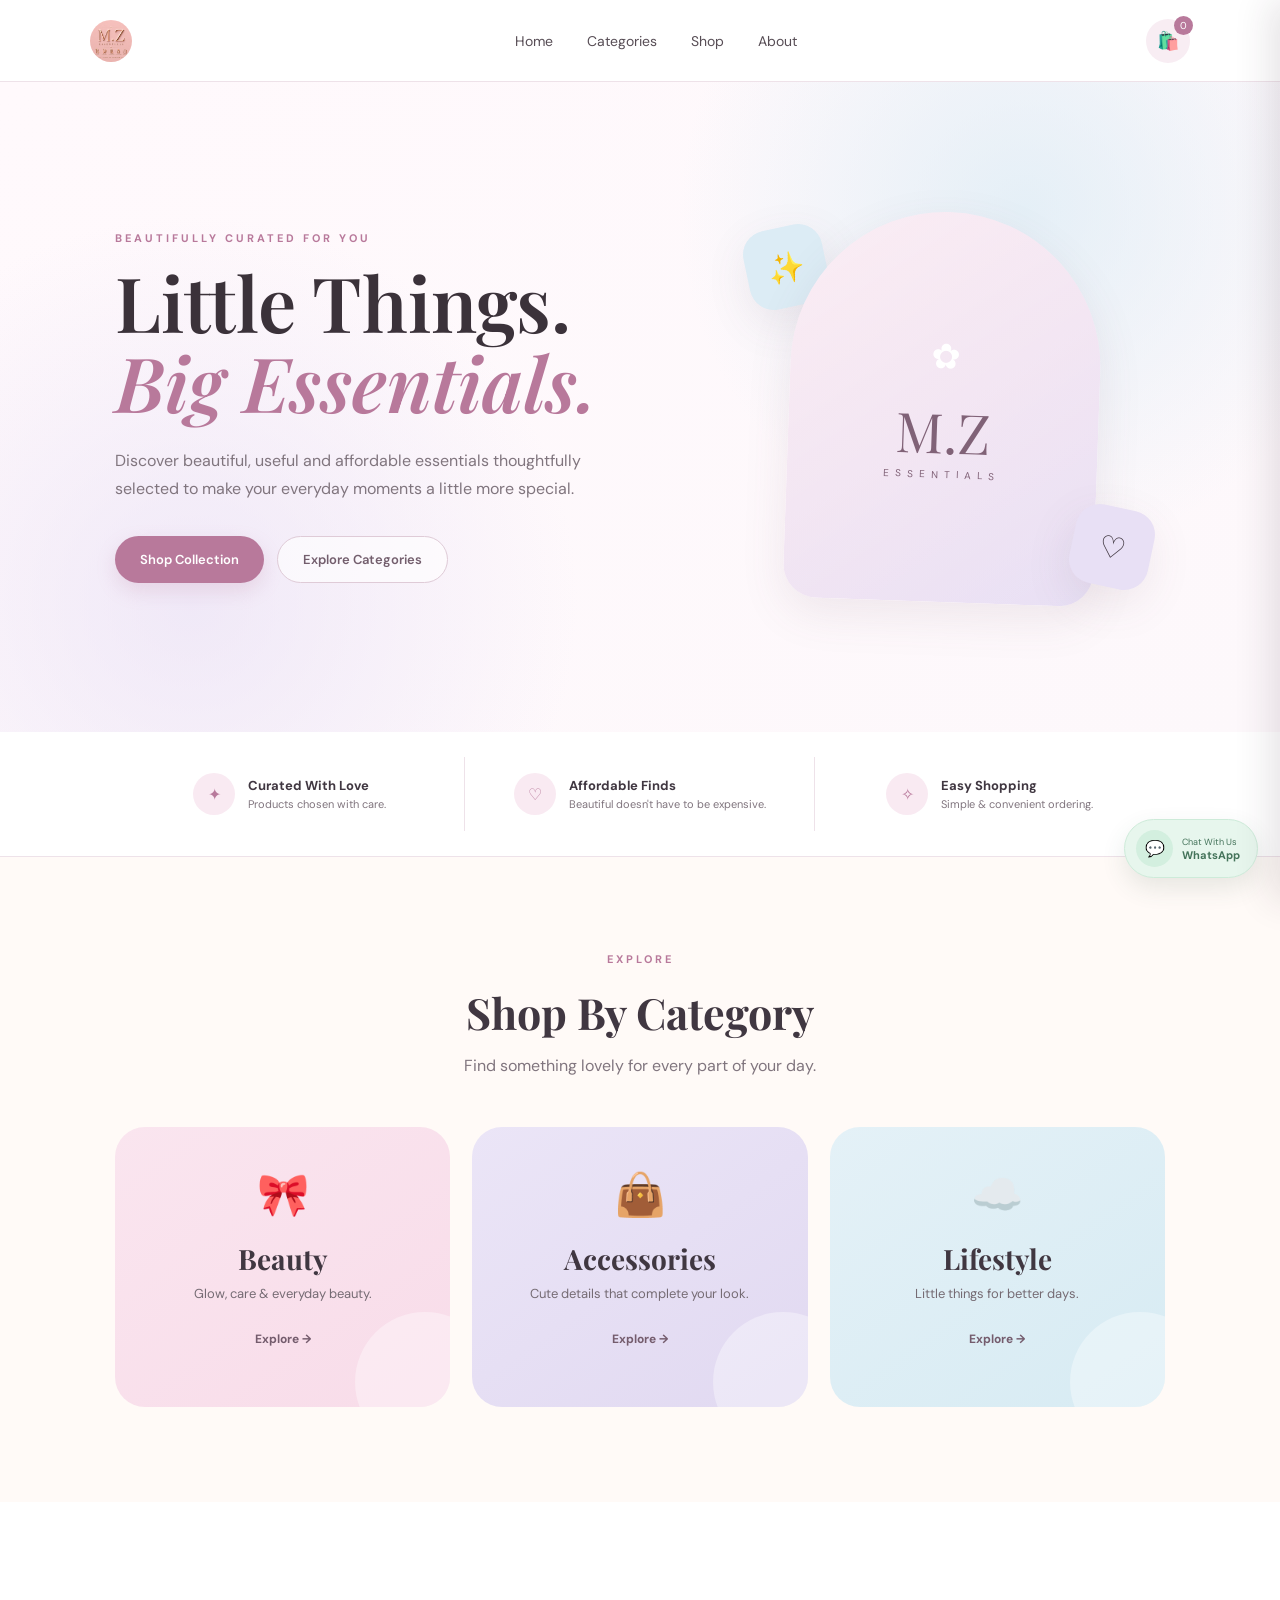
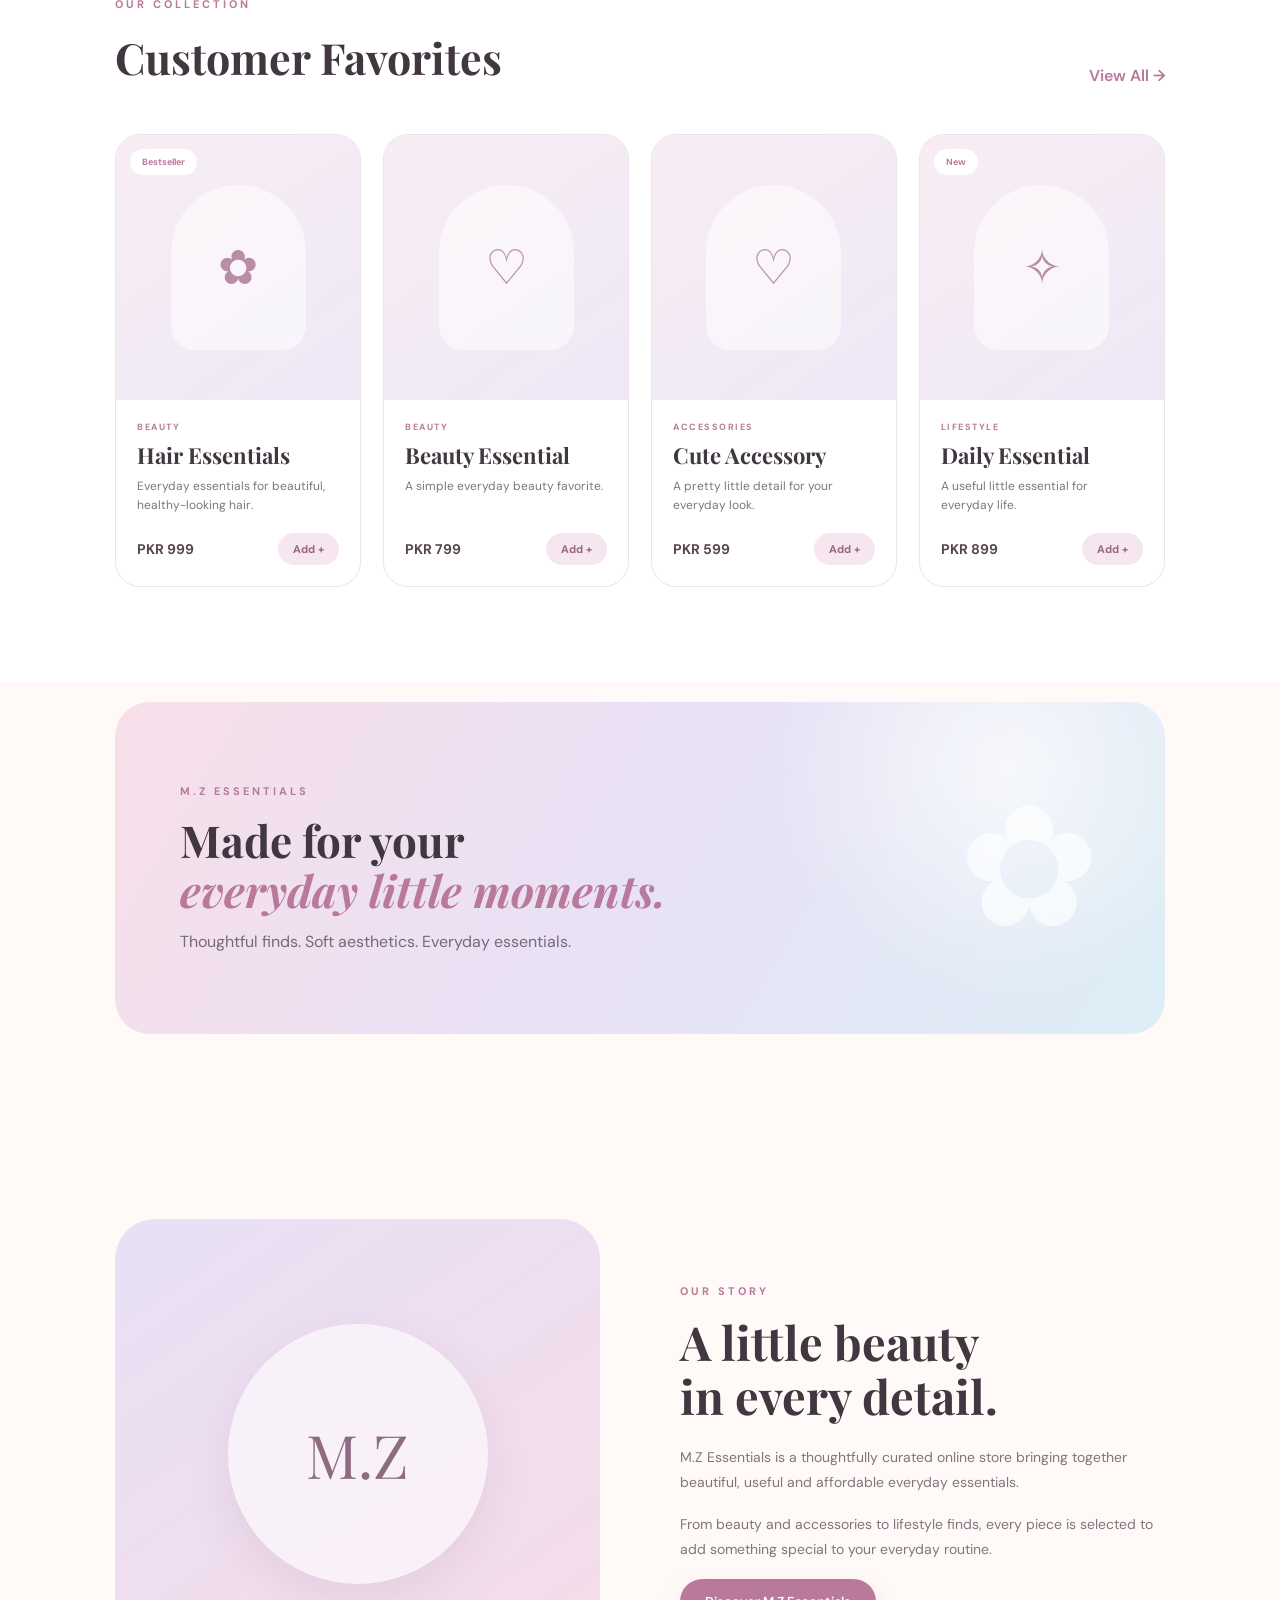
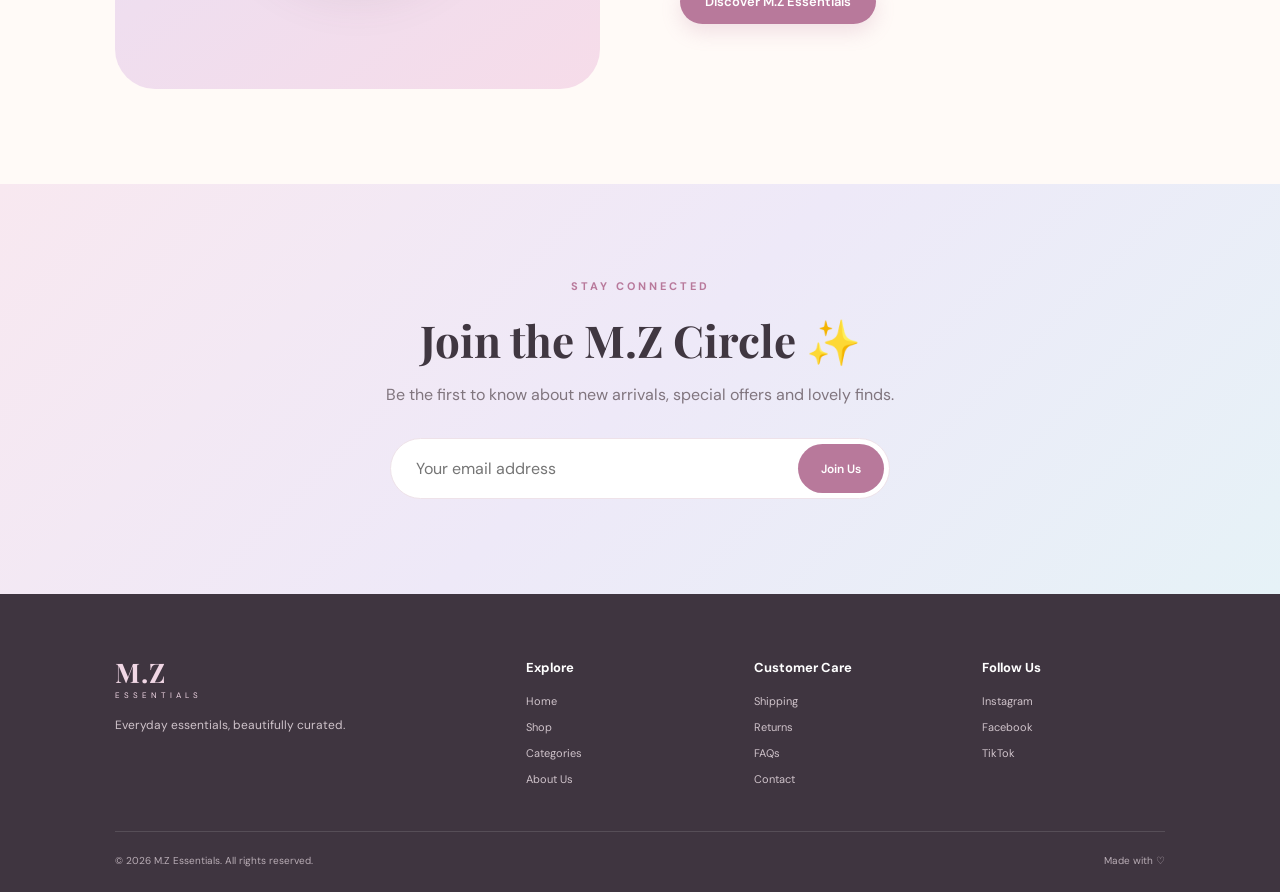
<file: index.html>
<!DOCTYPE html>
<html lang="en">

<head>
    <meta charset="UTF-8">
    <meta name="viewport" content="width=device-width, initial-scale=1.0">

    <title>M.Z Essentials | Everyday, Beautifully Curated</title>

    <meta name="description"
        content="M.Z Essentials — thoughtfully curated beauty, accessories and lifestyle essentials.">

    <link rel="preconnect" href="https://fonts.googleapis.com">
    <link rel="preconnect" href="https://fonts.gstatic.com" crossorigin>

    <link
        href="https://fonts.googleapis.com/css2?family=DM+Sans:wght@400;500;600&family=Playfair+Display:wght@500;600;700&display=swap"
        rel="stylesheet">

    <link rel="stylesheet" href="style.css">
</head>

<body>

    <!-- ================= NAVBAR ================= -->

    <nav class="navbar">
<a href="#home" class="logo">

    <img
        src="IMG_1601.png"
        alt="M.Z Essentials Logo"
        class="logo-image">

        <div class="nav-links">

            <a href="#home">Home</a>
            <a href="#categories">Categories</a>
            <a href="#products">Shop</a>
            <a href="#about">About</a>

        </div>

        <div class="nav-actions">

            <button class="cart-button" id="cartButton">
                🛍️
                <span id="cartCount">0</span>
            </button>

        </div>

    </nav>


    <!-- ================= HERO ================= -->

    <main>

        <section class="hero" id="home">

            <div class="hero-content">

                <p class="eyebrow">
                    BEAUTIFULLY CURATED FOR YOU
                </p>

                <h1>
                    Little Things.<br>
                    <em>Big Essentials.</em>
                </h1>

                <p class="hero-description">
                    Discover beautiful, useful and affordable essentials
                    thoughtfully selected to make your everyday moments
                    a little more special.
                </p>

                <div class="hero-buttons">

                    <a href="#products" class="primary-button">
                        Shop Collection
                    </a>

                    <a href="#categories" class="secondary-button">
                        Explore Categories
                    </a>

                </div>

            </div>


            <div class="hero-visual">

                <div class="hero-card card-one">
                    ✨
                </div>

                <div class="hero-main-card">

                    <div class="flower-decoration">
                        ✿
                    </div>

                    <p>M.Z</p>
                    <span>ESSENTIALS</span>

                </div>

                <div class="hero-card card-two">
                    ♡
                </div>

            </div>

        </section>


        <!-- ================= FEATURES ================= -->

        <section class="features">

            <div class="feature">

                <div class="feature-icon">✦</div>

                <div>
                    <h3>Curated With Love</h3>
                    <p>Products chosen with care.</p>
                </div>

            </div>


            <div class="feature">

                <div class="feature-icon">♡</div>

                <div>
                    <h3>Affordable Finds</h3>
                    <p>Beautiful doesn't have to be expensive.</p>
                </div>

            </div>


            <div class="feature">

                <div class="feature-icon">✧</div>

                <div>
                    <h3>Easy Shopping</h3>
                    <p>Simple & convenient ordering.</p>
                </div>

            </div>

        </section>


        <!-- ================= CATEGORIES ================= -->

     <!-- ================= CATEGORIES ================= -->
<section class="section" id="categories">
<div class="section-heading">
    <p class="eyebrow">EXPLORE</p>
    <h2>Shop By Category</h2>
    <p>
        Find something lovely for every part of your day.
    </p>
</div>
<div class="category-grid">
    <!-- BEAUTY -->
    <a href="beauty.html" class="category-card beauty-category">
        <span class="category-icon">🎀</span>
        <h3>Beauty</h3>
        <p>
            Glow, care & everyday beauty.
        </p>
        <span class="category-link">
            Explore →
        </span>
    </a>
    <!-- ACCESSORIES -->
    <a href="accessories.html" class="category-card accessories-category">
        <span class="category-icon">👜</span>
        <h3>Accessories</h3>
        <p>
            Cute details that complete your look.
        </p>
        <span class="category-link">
            Explore →
        </span>
    </a>
    <!-- LIFESTYLE -->
    <a href="lifestyle.html" class="category-card lifestyle-category">
        <span class="category-icon">☁️</span>
        <h3>Lifestyle</h3>
        <p>
            Little things for better days.
        </p>
        <span class="category-link">
            Explore →
        </span>
    </a>
</div>
</section>


        <!-- ================= PRODUCTS ================= -->

        <section class="section products-section" id="products">

            <div class="section-heading product-heading">

                <div>

                    <p class="eyebrow">OUR COLLECTION</p>

                    <h2>Customer Favorites</h2>

                </div>


                <button class="view-all-button" onclick="showAllProducts()">
                    View All →
                </button>

            </div>


            <div class="product-grid" id="productGrid">


                <!-- PRODUCT 1 -->

                <article class="product-card"
                    data-category="Beauty"
                    data-id="1"
                    data-name="Hair Essentials"
                    data-price="999">

                    <div class="product-image">

                        <span class="product-badge">
                            Bestseller
                        </span>

                        <div class="product-placeholder">
                            ✿
                        </div>

                    </div>


                    <div class="product-details">

                        <p class="product-category">
                            Beauty
                        </p>

                        <h3>Hair Essentials</h3>

                        <p class="product-description">
                            Everyday essentials for beautiful,
                            healthy-looking hair.
                        </p>

                        <div class="product-bottom">

                            <strong>
                                PKR 999
                            </strong>

                            <button class="add-button"
                                onclick="addToCart(1)">
                                Add +
                            </button>

                        </div>

                    </div>

                </article>


                <!-- PRODUCT 2 -->

                <article class="product-card"
                    data-category="Beauty"
                    data-id="2"
                    data-name="Beauty Essential"
                    data-price="799">

                    <div class="product-image">

                        <div class="product-placeholder">
                            ♡
                        </div>

                    </div>


                    <div class="product-details">

                        <p class="product-category">
                            Beauty
                        </p>

                        <h3>Beauty Essential</h3>

                        <p class="product-description">
                            A simple everyday beauty favorite.
                        </p>

                        <div class="product-bottom">

                            <strong>
                                PKR 799
                            </strong>

                            <button class="add-button"
                                onclick="addToCart(2)">
                                Add +
                            </button>

                        </div>

                    </div>

                </article>


                <!-- PRODUCT 3 -->

                <article class="product-card"
                    data-category="Accessories"
                    data-id="3"
                    data-name="Cute Accessory"
                    data-price="599">

                    <div class="product-image">

                        <div class="product-placeholder">
                            ♡
                        </div>

                    </div>


                    <div class="product-details">

                        <p class="product-category">
                            Accessories
                        </p>

                        <h3>Cute Accessory</h3>

                        <p class="product-description">
                            A pretty little detail for your everyday look.
                        </p>

                        <div class="product-bottom">

                            <strong>
                                PKR 599
                            </strong>

                            <button class="add-button"
                                onclick="addToCart(3)">
                                Add +
                            </button>

                        </div>

                    </div>

                </article>


                <!-- PRODUCT 4 -->

                <article class="product-card"
                    data-category="Lifestyle"
                    data-id="4"
                    data-name="Daily Essential"
                    data-price="899">

                    <div class="product-image">

                        <span class="product-badge">
                            New
                        </span>

                        <div class="product-placeholder">
                            ✧
                        </div>

                    </div>


                    <div class="product-details">

                        <p class="product-category">
                            Lifestyle
                        </p>

                        <h3>Daily Essential</h3>

                        <p class="product-description">
                            A useful little essential for everyday life.
                        </p>

                        <div class="product-bottom">

                            <strong>
                                PKR 899
                            </strong>

                            <button class="add-button"
                                onclick="addToCart(4)">
                                Add +
                            </button>

                        </div>

                    </div>

                </article>


            </div>

        </section>


        <!-- ================= BRAND BANNER ================= -->

        <section class="brand-banner">

            <div>

                <p class="eyebrow">
                    M.Z ESSENTIALS
                </p>

                <h2>
                    Made for your<br>
                    <em>everyday little moments.</em>
                </h2>

                <p>
                    Thoughtful finds. Soft aesthetics.
                    Everyday essentials.
                </p>

            </div>

            <div class="banner-decoration">
                ✿
            </div>

        </section>


        <!-- ================= ABOUT ================= -->

        <section class="section about-section" id="about">

            <div class="about-visual">

                <div class="about-circle">
                    M.Z
                </div>

            </div>


            <div class="about-content">

                <p class="eyebrow">
                    OUR STORY
                </p>

                <h2>
                    A little beauty<br>
                    in every detail.
                </h2>

                <p>
                    M.Z Essentials is a thoughtfully curated online
                    store bringing together beautiful, useful and
                    affordable everyday essentials.
                </p>

                <p>
                    From beauty and accessories to lifestyle finds,
                    every piece is selected to add something special
                    to your everyday routine.
                </p>

                <a href="#products" class="primary-button">
                    Discover M.Z Essentials
                </a>

            </div>

        </section>


        <!-- ================= NEWSLETTER ================= -->

        <section class="newsletter">

            <div class="newsletter-content">

                <p class="eyebrow">
                    STAY CONNECTED
                </p>

                <h2>
                    Join the M.Z Circle ✨
                </h2>

                <p>
                    Be the first to know about new arrivals,
                    special offers and lovely finds.
                </p>


                <div class="newsletter-form">

                    <input
                        type="email"
                        id="emailInput"
                        placeholder="Your email address">

                    <button
                        type="button"
                        onclick="subscribeEmail()">
                        Join Us
                    </button>

                </div>

            </div>

        </section>

    </main>


    <!-- ================= CART SIDEBAR ================= -->

    <div class="cart-overlay" id="cartOverlay"></div>


    <aside class="cart-sidebar" id="cartSidebar">

        <div class="cart-header">

            <div>
                <p class="eyebrow">YOUR BAG</p>
                <h2>Shopping Cart</h2>
            </div>

            <button
                class="close-cart"
                id="closeCart">
                ✕
            </button>

        </div>


        <div class="cart-items" id="cartItems">

            <div class="empty-cart">

                <div class="empty-cart-icon">
                    🛍️
                </div>

                <h3>Your bag is empty</h3>

                <p>
                    Add something lovely to get started.
                </p>

            </div>

        </div>


        <div class="cart-footer">

            <div class="cart-total">

                <span>Subtotal</span>

                <strong id="cartTotal">
                    PKR 0
                </strong>

            </div>


            <button
                class="checkout-button"
                onclick="openCheckout()">

                Proceed to Checkout →

            </button>

        </div>

    </aside>


    <!-- ================= CHECKOUT MODAL ================= -->

    <div class="checkout-overlay" id="checkoutOverlay">

        <div class="checkout-modal">

            <button
                class="modal-close"
                onclick="closeCheckout()">
                ✕
            </button>


            <div class="checkout-heading">

                <p class="eyebrow">
                    COMPLETE YOUR ORDER
                </p>

                <h2>
                    Checkout
                </h2>

                <p>
                    Enter your details and we'll prepare your order.
                </p>

            </div>


            <form id="checkoutForm">


                <div class="form-group">

                    <label for="customerName">
                        Full Name
                    </label>

                    <input
                        type="text"
                        id="customerName"
                        placeholder="Your full name"
                        required>

                </div>


                <div class="form-group">

                    <label for="customerPhone">
                        Phone Number
                    </label>

                    <input
                        type="tel"
                        id="customerPhone"
                        placeholder="03XX XXXXXXX"
                        required>

                </div>


                <div class="form-group">

                    <label for="customerAddress">
                        Delivery Address
                    </label>

                    <textarea
                        id="customerAddress"
                        rows="3"
                        placeholder="Complete delivery address"
                        required></textarea>

                </div>


                <div class="form-group">

                    <label for="paymentMethod">
                        Payment Method
                    </label>

                    <select id="paymentMethod">

                        <option value="cod">
                            Cash on Delivery
                        </option>

                        <option value="bank">
                            Bank Transfer
                        </option>

                        <option value="online">
                            Online Payment
                        </option>

                    </select>

                </div>


                <div class="checkout-summary">

                    <span>
                        Order Total
                    </span>

                    <strong id="checkoutTotal">
                        PKR 0
                    </strong>

                </div>


                <button
                    type="submit"
                    class="place-order-button">

                    Place Order

                </button>


                <p class="checkout-note">
                    🔒 Your information is kept private and secure.
                </p>

            </form>

        </div>

    </div>


    <!-- ================= WHATSAPP ================= -->

    <a
    href="https://wa.me/923425522820"
    class="whatsapp-button"
    target="_blank"
    rel="noopener"
>
    <span>💬</span>

    <div>
        <small>Chat With Us</small>
        <strong>WhatsApp</strong>
    </div>
</a>


    <!-- ================= FOOTER ================= -->

    <footer>

        <div class="footer-main">

            <div class="footer-brand">

                <a href="#home" class="logo footer-logo">

                    <span>M.Z</span>
                    <small>ESSENTIALS</small>

                </a>

                <p>
                    Everyday essentials, beautifully curated.
                </p>

            </div>


            <div class="footer-links">

                <h4>Explore</h4>

                <a href="#home">Home</a>
                <a href="#products">Shop</a>
                <a href="#categories">Categories</a>
                <a href="#about">About Us</a>

            </div>


            <div class="footer-links">

                <h4>Customer Care</h4>

                <a href="#products">Shipping</a>
                <a href="#products">Returns</a>
                <a href="#products">FAQs</a>
                <a href="#products">Contact</a>

            </div>


            <div class="footer-links">

                <h4>Follow Us</h4>

                <a href="#">Instagram</a>
                <a href="#">Facebook</a>
                <a href="#">TikTok</a>

            </div>

        </div>


        <div class="footer-bottom">

            <p>
                © 2026 M.Z Essentials. All rights reserved.
            </p>

            <p>
                Made with ♡
            </p>

        </div>

    </footer>


    <!-- ================= JAVASCRIPT ================= -->

    <script src="script.js"></script>

</body>

</html>
</file>
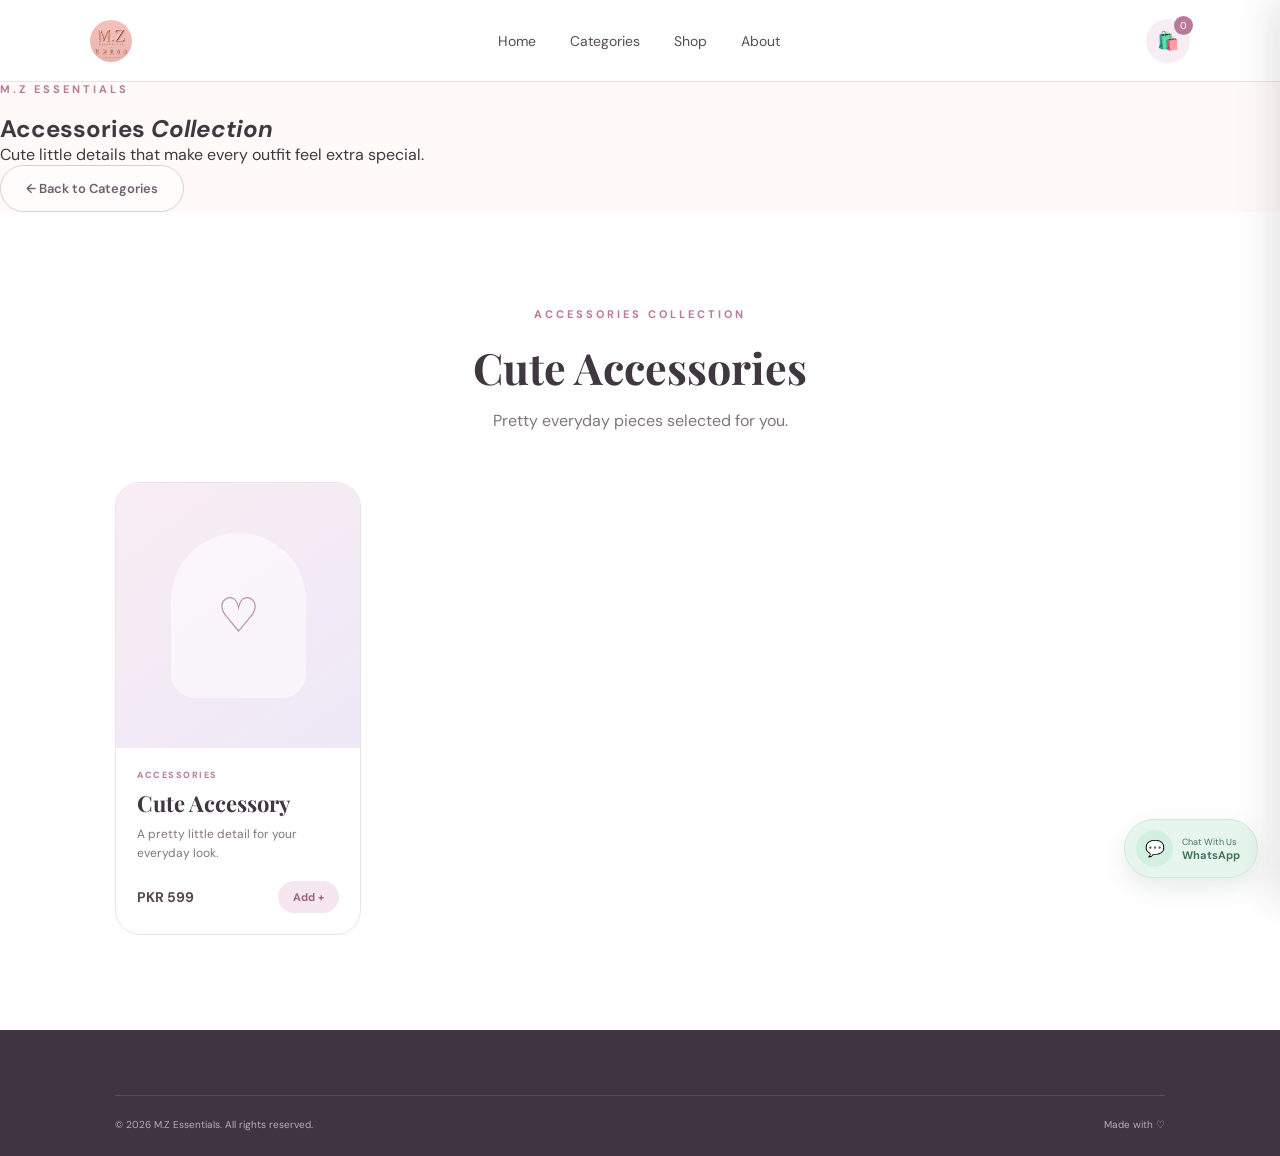
<file: accessories.html>
<!DOCTYPE html>
<html lang="en">
<head>
<meta charset="UTF-8">
<meta name="viewport" content="width=device-width, initial-scale=1.0">
<title>Accessories | M.Z Essentials</title>
<link rel="preconnect" href="https://fonts.googleapis.com">
<link rel="preconnect" href="https://fonts.gstatic.com" crossorigin>
<link
    href="https://fonts.googleapis.com/css2?family=DM+Sans:wght@400;500;600&family=Playfair+Display:wght@500;600;700&display=swap"
    rel="stylesheet">
<link rel="stylesheet" href="style.css">
</head>
<body>
<nav class="navbar">
    <a href="index.html" class="logo">
        <img
            src="IMG_1601.png"
            alt="M.Z Essentials Logo"
            class="logo-image">
    </a>
    <div class="nav-links">
        <a href="index.html">Home</a>
        <a href="index.html#categories">Categories</a>
        <a href="index.html#products">Shop</a>
        <a href="index.html#about">About</a>
    </div>
    <div class="nav-actions">
        <button class="cart-button" id="cartButton">
            🛍️
            <span id="cartCount">0</span>
        </button>
    </div>
</nav>
<main>
    <section class="category-page-hero">
        <div>
            <p class="eyebrow">
                M.Z ESSENTIALS
            </p>
            <h1>
                Accessories <em>Collection</em>
            </h1>
            <p>
                Cute little details that make every outfit
                feel extra special.
            </p>
            <a
                href="index.html#categories"
                class="secondary-button">
                ← Back to Categories
            </a>
        </div>
    </section>
    <section class="section products-section">
        <div class="section-heading">
            <p class="eyebrow">
                ACCESSORIES COLLECTION
            </p>
            <h2>
                Cute Accessories
            </h2>
            <p>
                Pretty everyday pieces selected for you.
            </p>
        </div>
        <div class="product-grid">
            <article class="product-card"
                data-id="3"
                data-name="Cute Accessory"
                data-price="599">
                <div class="product-image">
                    <div class="product-placeholder">
                        ♡
                    </div>
                </div>
                <div class="product-details">
                    <p class="product-category">
                        Accessories
                    </p>
                    <h3>
                        Cute Accessory
                    </h3>
                    <p class="product-description">
                        A pretty little detail for your everyday look.
                    </p>
                    <div class="product-bottom">
                        <strong>
                            PKR 599
                        </strong>
                        <button
                            class="add-button"
                            onclick="addToCart(3)">
                            Add +
                        </button>
                    </div>
                </div>
            </article>
        </div>
    </section>
</main>
<div class="cart-overlay" id="cartOverlay"></div>
<aside class="cart-sidebar" id="cartSidebar">
    <div class="cart-header">
        <div>
            <p class="eyebrow">
                YOUR BAG
            </p>
            <h2>
                Shopping Cart
            </h2>
        </div>
        <button
            class="close-cart"
            id="closeCart">
            ✕
        </button>
    </div>
    <div class="cart-items" id="cartItems">
        <div class="empty-cart">
            <div class="empty-cart-icon">
                🛍️
            </div>
            <h3>
                Your bag is empty
            </h3>
            <p>
                Add something lovely to get started.
            </p>
        </div>
    </div>
    <div class="cart-footer">
        <div class="cart-total">
            <span>
                Subtotal
            </span>
            <strong id="cartTotal">
                PKR 0
            </strong>
        </div>
        <button
            class="checkout-button"
            onclick="openCheckout()">
            Proceed to Checkout →
        </button>
    </div>
</aside>
<div class="checkout-overlay" id="checkoutOverlay">
    <div class="checkout-modal">
        <button
            class="modal-close"
            onclick="closeCheckout()">
            ✕
        </button>
        <div class="checkout-heading">
            <p class="eyebrow">
                COMPLETE YOUR ORDER
            </p>
            <h2>
                Checkout
            </h2>
        </div>
        <form id="checkoutForm">
            <div class="form-group">
                <label>
                    Full Name
                </label>
                <input
                    type="text"
                    id="customerName"
                    placeholder="Your full name"
                    required>
            </div>
            <div class="form-group">
                <label>
                    Phone Number
                </label>
                <input
                    type="tel"
                    id="customerPhone"
                    placeholder="03XX XXXXXXX"
                    required>
            </div>
            <div class="form-group">
                <label>
                    Delivery Address
                </label>
                <textarea
                    id="customerAddress"
                    rows="3"
                    placeholder="Complete delivery address"
                    required></textarea>
            </div>
            <div class="form-group">
                <label>
                    Payment Method
                </label>
                <select id="paymentMethod">
                    <option value="cod">
                        Cash on Delivery
                    </option>
                    <option value="bank">
                        Bank Transfer
                    </option>
                    <option value="online">
                        Online Payment
                    </option>
                </select>
            </div>
            <div class="checkout-summary">
                <span>
                    Order Total
                </span>
                <strong id="checkoutTotal">
                    PKR 0
                </strong>
            </div>
            <button
                type="submit"
                class="place-order-button">
                Place Order
            </button>
        </form>
    </div>
</div>
<a
    href="https://wa.me/923425522820"
    class="whatsapp-button"
    target="_blank"
    rel="noopener noreferrer">
    <span>💬</span>
    <div>
        <small>
            Chat With Us
        </small>
        <strong>
            WhatsApp
        </strong>
    </div>
</a>
<footer>
    <div class="footer-bottom">
        <p>
            © 2026 M.Z Essentials. All rights reserved.
        </p>
        <p>
            Made with ♡
        </p>
    </div>
</footer>
<script src="script.js"></script>
</body>
</html>
</file>
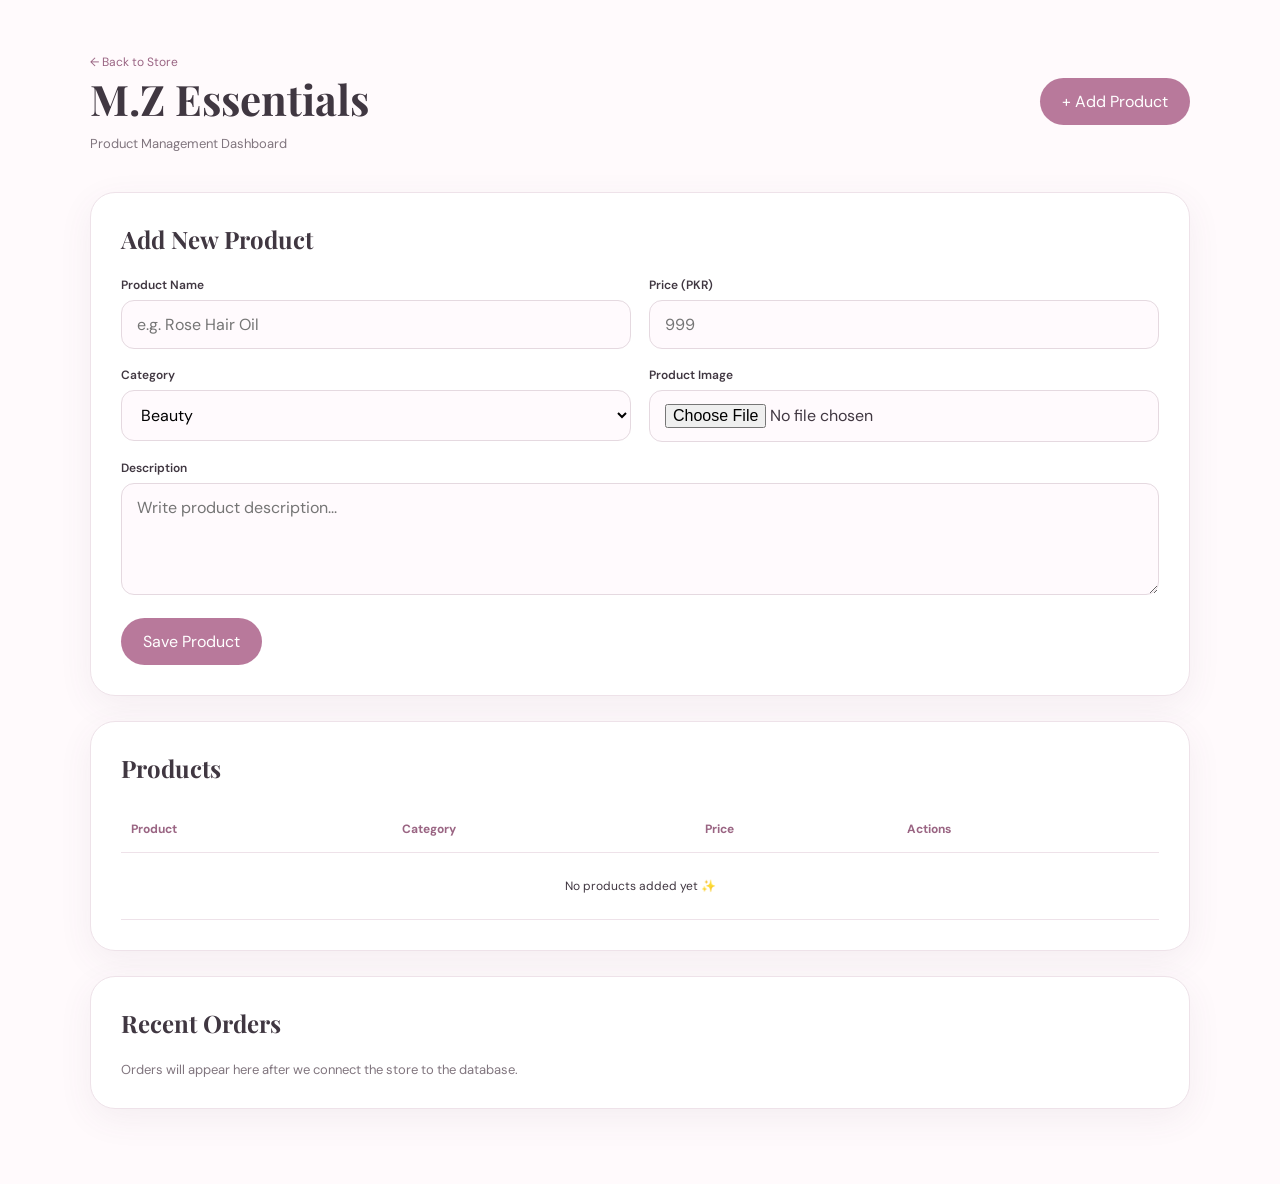
<file: admin.html>
<!DOCTYPE html>
<html lang="en">
<head>
    <meta charset="UTF-8">
    <meta name="viewport" content="width=device-width, initial-scale=1.0">

    <title>M.Z Essentials | Admin</title>

    <link rel="stylesheet" href="style.css">

    <style>
        .admin-page {
            min-height: 100vh;
            padding: 50px 7%;
            background: #fffafc;
        }

        .admin-header {
            display: flex;
            justify-content: space-between;
            align-items: center;
            margin-bottom: 40px;
            gap: 20px;
        }

        .admin-title h1 {
            font-family: "Playfair Display", serif;
            font-size: 42px;
            margin-bottom: 8px;
        }

        .admin-title p {
            color: #80757e;
            font-size: 13px;
        }

        .admin-button {
            border: none;
            background: #b8799b;
            color: white;
            padding: 13px 22px;
            border-radius: 25px;
            cursor: pointer;
        }

        .admin-card {
            background: white;
            border: 1px solid #eee2e9;
            border-radius: 25px;
            padding: 30px;
            margin-bottom: 25px;
            box-shadow: 0 10px 35px rgba(103, 75, 96, .07);
        }

        .admin-card h2 {
            font-family: "Playfair Display", serif;
            margin-bottom: 22px;
        }

        .admin-form {
            display: grid;
            grid-template-columns: 1fr 1fr;
            gap: 18px;
        }

        .admin-form .full {
            grid-column: 1 / -1;
        }

        .admin-form label {
            display: block;
            font-size: 12px;
            font-weight: 600;
            margin-bottom: 7px;
        }

        .admin-form input,
        .admin-form textarea,
        .admin-form select {
            width: 100%;
            padding: 13px 15px;
            border: 1px solid #e5d9e0;
            border-radius: 13px;
            outline: none;
            background: #fffafd;
        }

        .admin-form textarea {
            resize: vertical;
        }

        .product-management {
            overflow-x: auto;
        }

        .admin-table {
            width: 100%;
            border-collapse: collapse;
            min-width: 650px;
        }

        .admin-table th,
        .admin-table td {
            text-align: left;
            padding: 15px 10px;
            border-bottom: 1px solid #eee2e9;
            font-size: 12px;
        }

        .admin-table th {
            color: #9a6583;
        }

        .admin-actions {
            display: flex;
            gap: 7px;
        }

        .edit-btn,
        .delete-btn {
            border: none;
            padding: 7px 12px;
            border-radius: 15px;
            cursor: pointer;
            font-size: 10px;
        }

        .edit-btn {
            background: #e9e1f6;
            color: #715d82;
        }

        .delete-btn {
            background: #f7dfe8;
            color: #9a5f7d;
        }

        .back-home {
            color: #9a6583;
            font-size: 12px;
        }

        @media (max-width: 650px) {

            .admin-page {
                padding: 35px 5%;
            }

            .admin-header {
                align-items: flex-start;
                flex-direction: column;
            }

            .admin-form {
                grid-template-columns: 1fr;
            }

            .admin-form .full {
                grid-column: auto;
            }

            .admin-title h1 {
                font-size: 34px;
            }
        }
    </style>
</head>

<body>

<section class="admin-page">

    <div class="admin-header">

        <div class="admin-title">

            <a href="index.html" class="back-home">
                ← Back to Store
            </a>

            <h1>M.Z Essentials</h1>

            <p>
                Product Management Dashboard
            </p>

        </div>

        <button
            class="admin-button"
            onclick="document.getElementById('productForm').scrollIntoView({behavior:'smooth'})">

            + Add Product

        </button>

    </div>


    <!-- ADD PRODUCT -->

    <div class="admin-card">

        <h2>Add New Product</h2>

        <form class="admin-form" id="productForm">

            <div>

                <label>Product Name</label>

                <input
                    type="text"
                    id="productName"
                    placeholder="e.g. Rose Hair Oil"
                    required>

            </div>


            <div>

                <label>Price (PKR)</label>

                <input
                    type="number"
                    id="productPrice"
                    placeholder="999"
                    required>

            </div>


            <div>

                <label>Category</label>

                <select id="productCategory">

                    <option value="Beauty">
                        Beauty
                    </option>

                    <option value="Accessories">
                        Accessories
                    </option>

                    <option value="Lifestyle">
                        Lifestyle
                    </option>

                </select>

            </div>


            <div>

                <label>Product Image</label>

                <input
                    type="file"
                    id="productImage"
                    accept="image/*">

            </div>


            <div class="full">

                <label>Description</label>

                <textarea
                    id="productDescription"
                    rows="4"
                    placeholder="Write product description..."
                    required></textarea>

            </div>


            <div class="full">

                <button
                    type="submit"
                    class="admin-button">

                    Save Product

                </button>

            </div>

        </form>

    </div>


    <!-- PRODUCT LIST -->

    <div class="admin-card">

        <h2>Products</h2>

        <div class="product-management">

            <table class="admin-table">

                <thead>

                    <tr>

                        <th>Product</th>
                        <th>Category</th>
                        <th>Price</th>
                        <th>Actions</th>

                    </tr>

                </thead>

                <tbody id="adminProductList">

                    <tr>

                        <td>Hair Essentials</td>
                        <td>Beauty</td>
                        <td>PKR 999</td>

                        <td>

                            <div class="admin-actions">

                                <button class="edit-btn">
                                    Edit
                                </button>

                                <button class="delete-btn">
                                    Delete
                                </button>

                            </div>

                        </td>

                    </tr>

                    <tr>

                        <td>Beauty Essential</td>
                        <td>Beauty</td>
                        <td>PKR 799</td>

                        <td>

                            <div class="admin-actions">

                                <button class="edit-btn">
                                    Edit
                                </button>

                                <button class="delete-btn">
                                    Delete
                                </button>

                            </div>

                        </td>

                    </tr>

                </tbody>

            </table>

        </div>

    </div>


    <!-- ORDERS -->

    <div class="admin-card">

        <h2>Recent Orders</h2>

        <p style="color:#80757e;font-size:13px;">
            Orders will appear here after we connect the store
            to the database.
        </p>

    </div>

</section>


<script src="admin.js"></script>
<tbody id="adminProductList">

    <!-- Products will appear here automatically -->

</tbody>
</body>
</html>
</file>
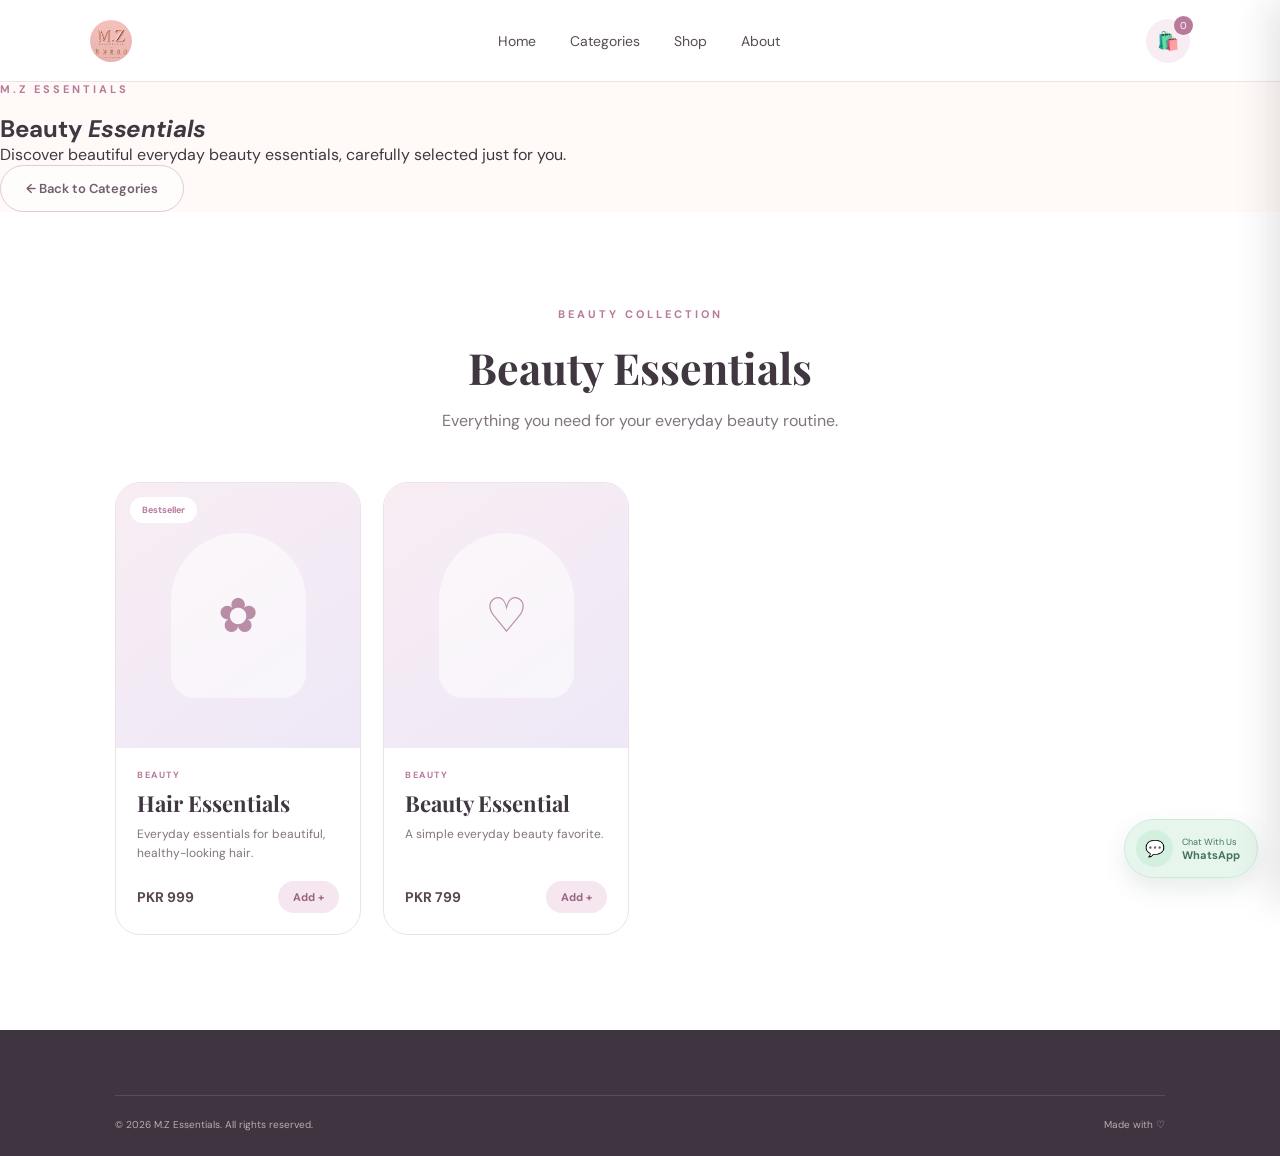
<file: Beauty.html>
<!DOCTYPE html>
<html lang="en">
<head>
    <meta charset="UTF-8">
    <meta name="viewport" content="width=device-width, initial-scale=1.0">
<title>Beauty | M.Z Essentials</title>
<meta name="description"
    content="Shop beautiful and carefully curated beauty essentials from M.Z Essentials.">
<link rel="preconnect" href="https://fonts.googleapis.com">
<link rel="preconnect" href="https://fonts.gstatic.com" crossorigin>
<link
    href="https://fonts.googleapis.com/css2?family=DM+Sans:wght@400;500;600&family=Playfair+Display:wght@500;600;700&display=swap"
    rel="stylesheet">
<link rel="stylesheet" href="style.css">
</head>
<body>
<!-- NAVBAR -->
<nav class="navbar">
    <a href="index.html" class="logo">
        <img
            src="IMG_1601.png"
            alt="M.Z Essentials Logo"
            class="logo-image">
    </a>
    <div class="nav-links">
        <a href="index.html">Home</a>
        <a href="index.html#categories">Categories</a>
        <a href="index.html#products">Shop</a>
        <a href="index.html#about">About</a>
    </div>
    <div class="nav-actions">
        <button class="cart-button" id="cartButton">
            🛍️
            <span id="cartCount">0</span>
        </button>
    </div>
</nav>
<main>
    <!-- CATEGORY HERO -->
    <section class="category-page-hero">
        <div>
            <p class="eyebrow">
                M.Z ESSENTIALS
            </p>
            <h1>
                Beauty <em>Essentials</em>
            </h1>
            <p>
                Discover beautiful everyday beauty essentials,
                carefully selected just for you.
            </p>
            <a href="index.html#categories"
                class="secondary-button">
                ← Back to Categories
            </a>
        </div>
    </section>
    <!-- PRODUCTS -->
    <section class="section products-section">
        <div class="section-heading">
            <p class="eyebrow">
                BEAUTY COLLECTION
            </p>
            <h2>
                Beauty Essentials
            </h2>
            <p>
                Everything you need for your everyday beauty routine.
            </p>
        </div>
        <div class="product-grid">
            <!-- PRODUCT 1 -->
            <article class="product-card"
                data-id="1"
                data-name="Hair Essentials"
                data-price="999">
                <div class="product-image">
                    <span class="product-badge">
                        Bestseller
                    </span>
                    <div class="product-placeholder">
                        ✿
                    </div>
                </div>
                <div class="product-details">
                    <p class="product-category">
                        Beauty
                    </p>
                    <h3>
                        Hair Essentials
                    </h3>
                    <p class="product-description">
                        Everyday essentials for beautiful,
                        healthy-looking hair.
                    </p>
                    <div class="product-bottom">
                        <strong>
                            PKR 999
                        </strong>
                        <button
                            class="add-button"
                            onclick="addToCart(1)">
                            Add +
                        </button>
                    </div>
                </div>
            </article>
            <!-- PRODUCT 2 -->
            <article class="product-card"
                data-id="2"
                data-name="Beauty Essential"
                data-price="799">
                <div class="product-image">
                    <div class="product-placeholder">
                        ♡
                    </div>
                </div>
                <div class="product-details">
                    <p class="product-category">
                        Beauty
                    </p>
                    <h3>
                        Beauty Essential
                    </h3>
                    <p class="product-description">
                        A simple everyday beauty favorite.
                    </p>
                    <div class="product-bottom">
                        <strong>
                            PKR 799
                        </strong>
                        <button
                            class="add-button"
                            onclick="addToCart(2)">
                            Add +
                        </button>
                    </div>
                </div>
            </article>
        </div>
    </section>
</main>
<!-- CART -->
<div class="cart-overlay" id="cartOverlay"></div>
<aside class="cart-sidebar" id="cartSidebar">
    <div class="cart-header">
        <div>
            <p class="eyebrow">
                YOUR BAG
            </p>
            <h2>
                Shopping Cart
            </h2>
        </div>
        <button
            class="close-cart"
            id="closeCart">
            ✕
        </button>
    </div>
    <div class="cart-items" id="cartItems">
        <div class="empty-cart">
            <div class="empty-cart-icon">
                🛍️
            </div>
            <h3>
                Your bag is empty
            </h3>
            <p>
                Add something lovely to get started.
            </p>
        </div>
    </div>
    <div class="cart-footer">
        <div class="cart-total">
            <span>
                Subtotal
            </span>
            <strong id="cartTotal">
                PKR 0
            </strong>
        </div>
        <button
            class="checkout-button"
            onclick="openCheckout()">
            Proceed to Checkout →
        </button>
    </div>
</aside>
<!-- CHECKOUT -->
<div class="checkout-overlay"
    id="checkoutOverlay">
    <div class="checkout-modal">
        <button
            class="modal-close"
            onclick="closeCheckout()">
            ✕
        </button>
        <div class="checkout-heading">
            <p class="eyebrow">
                COMPLETE YOUR ORDER
            </p>
            <h2>
                Checkout
            </h2>
            <p>
                Enter your details and we'll prepare your order.
            </p>
        </div>
        <form id="checkoutForm">
            <div class="form-group">
                <label>
                    Full Name
                </label>
                <input
                    type="text"
                    id="customerName"
                    placeholder="Your full name"
                    required>
            </div>
            <div class="form-group">
                <label>
                    Phone Number
                </label>
                <input
                    type="tel"
                    id="customerPhone"
                    placeholder="03XX XXXXXXX"
                    required>
            </div>
            <div class="form-group">
                <label>
                    Delivery Address
                </label>
                <textarea
                    id="customerAddress"
                    rows="3"
                    placeholder="Complete delivery address"
                    required></textarea>
            </div>
            <div class="form-group">
                <label>
                    Payment Method
                </label>
                <select id="paymentMethod">
                    <option value="cod">
                        Cash on Delivery
                    </option>
                    <option value="bank">
                        Bank Transfer
                    </option>
                    <option value="online">
                        Online Payment
                    </option>
                </select>
            </div>
            <div class="checkout-summary">
                <span>
                    Order Total
                </span>
                <strong id="checkoutTotal">
                    PKR 0
                </strong>
            </div>
            <button
                type="submit"
                class="place-order-button">
                Place Order
            </button>
            <p class="checkout-note">
                🔒 Your information is kept private and secure.
            </p>
        </form>
    </div>
</div>
<!-- WHATSAPP -->
<a
    href="https://wa.me/923425522820"
    class="whatsapp-button"
    target="_blank"
    rel="noopener noreferrer">
    <span>💬</span>
    <div>
        <small>
            Chat With Us
        </small>
        <strong>
            WhatsApp
        </strong>
    </div>
</a>
<!-- FOOTER -->
<footer>
    <div class="footer-bottom">
        <p>
            © 2026 M.Z Essentials. All rights reserved.
        </p>
        <p>
            Made with ♡
        </p>
    </div>
</footer>
<script src="script.js"></script>
</body>
</html>
</file>
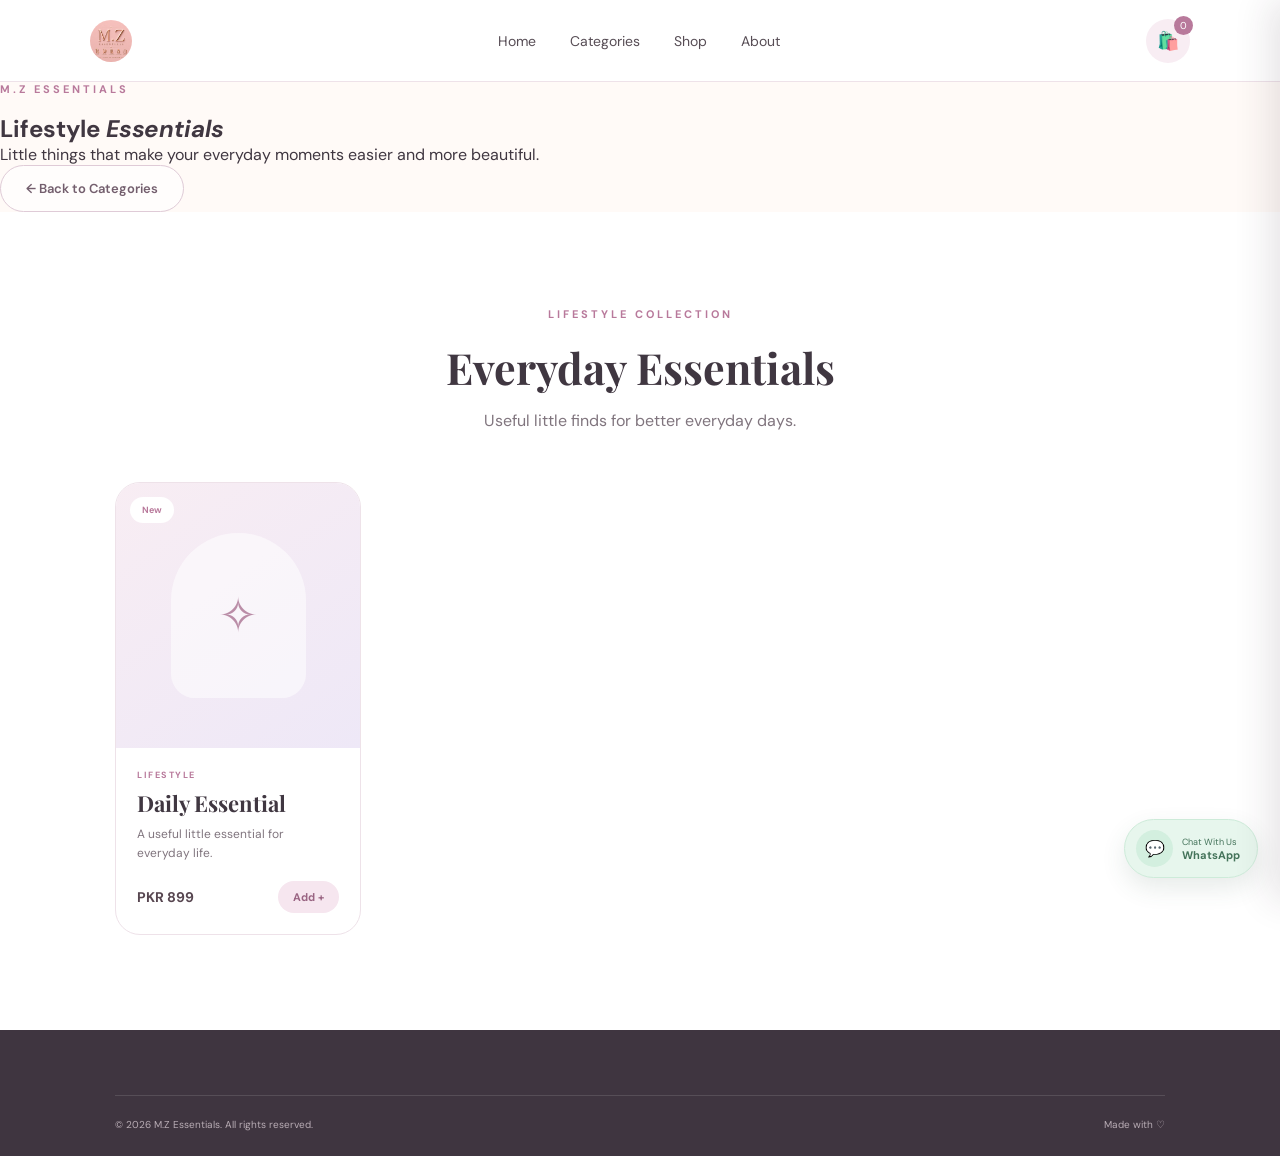
<file: lifestyle.html>
<!DOCTYPE html>
<html lang="en">
<head>
<meta charset="UTF-8">
<meta name="viewport" content="width=device-width, initial-scale=1.0">
<title>Lifestyle | M.Z Essentials</title>
<link rel="preconnect" href="https://fonts.googleapis.com">
<link rel="preconnect" href="https://fonts.gstatic.com" crossorigin>
<link
    href="https://fonts.googleapis.com/css2?family=DM+Sans:wght@400;500;600&family=Playfair+Display:wght@500;600;700&display=swap"
    rel="stylesheet">
<link rel="stylesheet" href="style.css">
</head>
<body>
<nav class="navbar">
    <a href="index.html" class="logo">
        <img
            src="IMG_1601.png"
            alt="M.Z Essentials Logo"
            class="logo-image">
    </a>
    <div class="nav-links">
        <a href="index.html">Home</a>
        <a href="index.html#categories">Categories</a>
        <a href="index.html#products">Shop</a>
        <a href="index.html#about">About</a>
    </div>
    <div class="nav-actions">
        <button class="cart-button" id="cartButton">
            🛍️
            <span id="cartCount">0</span>
        </button>
    </div>
</nav>
<main>
    <section class="category-page-hero">
        <div>
            <p class="eyebrow">
                M.Z ESSENTIALS
            </p>
            <h1>
                Lifestyle <em>Essentials</em>
            </h1>
            <p>
                Little things that make your everyday
                moments easier and more beautiful.
            </p>
            <a
                href="index.html#categories"
                class="secondary-button">
                ← Back to Categories
            </a>
        </div>
    </section>
    <section class="section products-section">
        <div class="section-heading">
            <p class="eyebrow">
                LIFESTYLE COLLECTION
            </p>
            <h2>
                Everyday Essentials
            </h2>
            <p>
                Useful little finds for better everyday days.
            </p>
        </div>
        <div class="product-grid">
            <article class="product-card"
                data-id="4"
                data-name="Daily Essential"
                data-price="899">
                <div class="product-image">
                    <span class="product-badge">
                        New
                    </span>
                    <div class="product-placeholder">
                        ✧
                    </div>
                </div>
                <div class="product-details">
                    <p class="product-category">
                        Lifestyle
                    </p>
                    <h3>
                        Daily Essential
                    </h3>
                    <p class="product-description">
                        A useful little essential for everyday life.
                    </p>
                    <div class="product-bottom">
                        <strong>
                            PKR 899
                        </strong>
                        <button
                            class="add-button"
                            onclick="addToCart(4)">
                            Add +
                        </button>
                    </div>
                </div>
            </article>
        </div>
    </section>
</main>
<div class="cart-overlay" id="cartOverlay"></div>
<aside class="cart-sidebar" id="cartSidebar">
    <div class="cart-header">
        <div>
            <p class="eyebrow">
                YOUR BAG
            </p>
            <h2>
                Shopping Cart
            </h2>
        </div>
        <button
            class="close-cart"
            id="closeCart">
            ✕
        </button>
    </div>
    <div class="cart-items" id="cartItems">
        <div class="empty-cart">
            <div class="empty-cart-icon">
                🛍️
            </div>
            <h3>
                Your bag is empty
            </h3>
            <p>
                Add something lovely to get started.
            </p>
        </div>
    </div>
    <div class="cart-footer">
        <div class="cart-total">
            <span>
                Subtotal
            </span>
            <strong id="cartTotal">
                PKR 0
            </strong>
        </div>
        <button
            class="checkout-button"
            onclick="openCheckout()">
            Proceed to Checkout →
        </button>
    </div>
</aside>
<div class="checkout-overlay"
    id="checkoutOverlay">
    <div class="checkout-modal">
        <button
            class="modal-close"
            onclick="closeCheckout()">
            ✕
        </button>
        <div class="checkout-heading">
            <p class="eyebrow">
                COMPLETE YOUR ORDER
            </p>
            <h2>
                Checkout
            </h2>
        </div>
        <form id="checkoutForm">
            <div class="form-group">
                <label>
                    Full Name
                </label>
                <input
                    type="text"
                    id="customerName"
                    placeholder="Your full name"
                    required>
            </div>
            <div class="form-group">
                <label>
                    Phone Number
                </label>
                <input
                    type="tel"
                    id="customerPhone"
                    placeholder="03XX XXXXXXX"
                    required>
            </div>
            <div class="form-group">
                <label>
                    Delivery Address
                </label>
                <textarea
                    id="customerAddress"
                    rows="3"
                    placeholder="Complete delivery address"
                    required></textarea>
            </div>
            <div class="form-group">
                <label>
                    Payment Method
                </label>
                <select id="paymentMethod">
                    <option value="cod">
                        Cash on Delivery
                    </option>
                    <option value="bank">
                        Bank Transfer
                    </option>
                    <option value="online">
                        Online Payment
                    </option>
                </select>
            </div>
            <div class="checkout-summary">
                <span>
                    Order Total
                </span>
                <strong id="checkoutTotal">
                    PKR 0
                </strong>
            </div>
            <button
                type="submit"
                class="place-order-button">
                Place Order
            </button>
        </form>
    </div>
</div>
<a
    href="https://wa.me/923425522820"
    class="whatsapp-button"
    target="_blank"
    rel="noopener noreferrer">
    <span>💬</span>
    <div>
        <small>
            Chat With Us
        </small>
        <strong>
            WhatsApp
        </strong>
    </div>
</a>
<footer>
    <div class="footer-bottom">
        <p>
            © 2026 M.Z Essentials. All rights reserved.
        </p>
        <p>
            Made with ♡
        </p>
    </div>
</footer>
<script src="script.js"></script>
</body>
</html>
</file>
<file: style.css>
@import url('https://fonts.googleapis.com/css2?family=DM+Sans:wght@400;500;600;700&family=Playfair+Display:wght@500;600;700&display=swap');

:root {
    --pink: #f6dce9;
    --pink-dark: #b8799b;
    --lavender: #e8e0f5;
    --blue: #dcecf5;
    --cream: #fffaf7;
    --white: #ffffff;
    --text: #403741;
    --muted: #80757e;
    --border: #eee2e9;
    --shadow: 0 15px 45px rgba(103, 75, 96, 0.10);
}

* {
    margin: 0;
    padding: 0;
    box-sizing: border-box;
}

html {
    scroll-behavior: smooth;
}

body {
    font-family: "DM Sans", sans-serif;
    background: var(--cream);
    color: var(--text);
    overflow-x: hidden;
}

button,
input,
textarea,
select {
    font: inherit;
}

button {
    cursor: pointer;
}

a {
    text-decoration: none;
    color: inherit;
}

/* ================= NAVBAR ================= */

.navbar {
    width: 100%;
    min-height: 82px;
    padding: 8px 7%;
    display: flex;
    align-items: center;
    justify-content: space-between;
    background: rgba(255, 255, 255, 0.96);
    backdrop-filter: blur(12px);
    border-bottom: 1px solid var(--border);
    position: sticky;
    top: 0;
    z-index: 1000;
}

/* ================= LOGO ================= */

.logo {
    display: flex;
    flex-direction: column;
    align-items: center;
    justify-content: center;
    gap: 3px;
    text-decoration: none;
    background: transparent;
    color: var(--pink-dark);
    line-height: 1;
}

.logo-image {
    width: 42px;
    height: 42px;
    object-fit: contain;
    display: block;
    margin: 0;
    padding: 0;
    border: none;
    outline: none;
    box-shadow: none;
    background: transparent;
    border-radius: 50%;
}

.logo span {
    font-family: "Playfair Display", serif;
    font-size: 27px;
    font-weight: 700;
    letter-spacing: 1px;
    line-height: 1;
}

.logo small {
    font-size: 8px;
    letter-spacing: 4px;
    margin-top: 2px;
    line-height: 1;
}

/* ================= NAV LINKS ================= */

.nav-links {
    display: flex;
    align-items: center;
    gap: 34px;
}

.nav-links a {
    font-size: 14px;
    color: #574d55;
    transition: 0.3s;
}

.nav-links a:hover {
    color: var(--pink-dark);
}

.nav-actions {
    display: flex;
    align-items: center;
}

.cart-button {
    border: none;
    background: #f8edf3;
    width: 44px;
    height: 44px;
    border-radius: 50%;
    position: relative;
    font-size: 18px;
    transition: 0.3s;
}

.cart-button:hover {
    transform: translateY(-2px);
    background: var(--pink);
}

.cart-button span {
    position: absolute;
    top: -3px;
    right: -3px;
    width: 19px;
    height: 19px;
    border-radius: 50%;
    background: var(--pink-dark);
    color: white;
    font-size: 10px;
    display: flex;
    align-items: center;
    justify-content: center;
}

/* ================= HERO ================= */

.hero {
    min-height: 650px;
    padding: 85px 9%;
    display: flex;
    align-items: center;
    justify-content: space-between;
    gap: 60px;

    background:
        radial-gradient(
            circle at 80% 20%,
            rgba(220, 236, 245, .75),
            transparent 30%
        ),
        radial-gradient(
            circle at 15% 80%,
            rgba(232, 224, 245, .65),
            transparent 32%
        ),
        linear-gradient(135deg, #fff9fc, #fdf8fb);
}

.hero-content {
    width: 52%;
    max-width: 620px;
}

.eyebrow {
    color: var(--pink-dark);
    font-size: 11px;
    font-weight: 700;
    letter-spacing: 3px;
    margin-bottom: 17px;
}

.hero h1 {
    font-family: "Playfair Display", serif;
    font-size: clamp(48px, 6vw, 76px);
    line-height: 1.05;
    font-weight: 600;
    color: #3b323a;
}

.hero h1 em,
.brand-banner h2 em,
.about-content h2 em {
    color: var(--pink-dark);
    font-style: italic;
}

.hero-description {
    max-width: 510px;
    margin: 25px 0 32px;
    color: var(--muted);
    line-height: 1.8;
    font-size: 16px;
}

.hero-buttons {
    display: flex;
    gap: 13px;
    flex-wrap: wrap;
}

.primary-button,
.secondary-button {
    display: inline-flex;
    align-items: center;
    justify-content: center;
    padding: 14px 25px;
    border-radius: 30px;
    font-size: 13px;
    font-weight: 600;
    transition: .3s;
}

.primary-button {
    background: var(--pink-dark);
    color: white;
    box-shadow: 0 8px 20px rgba(184, 121, 155, .20);
}

.primary-button:hover {
    transform: translateY(-3px);
    box-shadow: 0 12px 25px rgba(184, 121, 155, .28);
}

.secondary-button {
    border: 1px solid #dfcbd7;
    color: #735e6d;
    background: rgba(255,255,255,.65);
}

.secondary-button:hover {
    background: white;
}

/* ================= HERO VISUAL ================= */

.hero-visual {
    width: 42%;
    min-height: 450px;
    position: relative;
    display: flex;
    align-items: center;
    justify-content: center;
}

.hero-main-card {
    width: 310px;
    height: 390px;
    border-radius: 160px 160px 35px 35px;

    background:
        linear-gradient(145deg, rgba(255,255,255,.5), transparent),
        linear-gradient(145deg, var(--pink), var(--lavender));

    box-shadow: var(--shadow);

    display: flex;
    flex-direction: column;
    align-items: center;
    justify-content: center;

    transform: rotate(2deg);
}

.hero-main-card p {
    font-family: "Playfair Display", serif;
    font-size: 55px;
    color: #806277;
}

.hero-main-card span {
    font-size: 10px;
    letter-spacing: 6px;
    color: #806277;
}

.flower-decoration {
    font-size: 35px;
    color: white;
    margin-bottom: 15px;
}

.hero-card {
    position: absolute;
    width: 80px;
    height: 80px;
    border-radius: 24px;

    display: flex;
    align-items: center;
    justify-content: center;

    font-size: 30px;
    box-shadow: var(--shadow);
}

.card-one {
    top: 45px;
    left: 5%;
    background: var(--blue);
    transform: rotate(-12deg);
}

.card-two {
    bottom: 45px;
    right: 3%;
    background: var(--lavender);
    transform: rotate(12deg);
}

/* ================= FEATURES ================= */

.features {
    padding: 25px 9%;
    background: white;
    border-bottom: 1px solid var(--border);

    display: grid;
    grid-template-columns: repeat(3, 1fr);
}

.feature {
    display: flex;
    align-items: center;
    justify-content: center;
    gap: 13px;
    padding: 16px;
    border-right: 1px solid var(--border);
}

.feature:last-child {
    border-right: none;
}

.feature-icon {
    width: 42px;
    height: 42px;
    border-radius: 50%;
    background: #f9eaf2;
    color: var(--pink-dark);

    display: flex;
    align-items: center;
    justify-content: center;
}

.feature h3 {
    font-size: 13px;
    margin-bottom: 3px;
}

.feature p {
    color: var(--muted);
    font-size: 11px;
}

/* ================= GENERAL SECTIONS ================= */

.section {
    padding: 95px 9%;
}

.section-heading {
    text-align: center;
    max-width: 650px;
    margin: 0 auto 48px;
}

.section-heading h2 {
    font-family: "Playfair Display", serif;
    font-size: 43px;
    margin-bottom: 12px;
}

.section-heading > p:last-child {
    color: var(--muted);
    line-height: 1.6;
}

/* ================= CATEGORIES ================= */

.category-grid {
    display: grid;
    grid-template-columns: repeat(3, 1fr);
    gap: 22px;
}

.category-card {
    border: none;
    min-height: 280px;
    padding: 40px 30px;
    border-radius: 30px;
    text-align: center;
    transition: .35s;
    position: relative;
    overflow: hidden;
}

.category-card::after {
    content: "";
    position: absolute;
    width: 140px;
    height: 140px;
    border-radius: 50%;
    right: -45px;
    bottom: -45px;
    background: rgba(255,255,255,.35);
}

.beauty-category {
    background: linear-gradient(145deg, #fae5ef, #f8dce9);
}

.accessories-category {
    background: linear-gradient(145deg, #ebe5f7, #e1d9f1);
}

.lifestyle-category {
    background: linear-gradient(145deg, #e4f1f7, #d7ebf3);
}

.category-card:hover {
    transform: translateY(-8px);
    box-shadow: var(--shadow);
}

.category-icon {
    font-size: 42px;
    display: block;
    margin-bottom: 18px;
}

.category-card h3 {
    font-family: "Playfair Display", serif;
    font-size: 28px;
    margin-bottom: 8px;
}

.category-card p {
    color: #756b73;
    font-size: 13px;
    margin-bottom: 25px;
}

.category-link {
    font-size: 12px;
    font-weight: 700;
    color: #745c6d;
}

/* ================= PRODUCTS ================= */

.products-section {
    background: #fff;
}

.product-heading {
    max-width: none;
    display: flex;
    align-items: end;
    justify-content: space-between;
    text-align: left;
}

.product-heading h2 {
    margin: 0;
}

.view-all-button {
    border: none;
    background: transparent;
    color: var(--pink-dark);
    font-weight: 600;
}

.product-grid {
    display: grid;
    grid-template-columns: repeat(4, 1fr);
    gap: 22px;
}

.product-card {
    background: white;
    border: 1px solid var(--border);
    border-radius: 25px;
    overflow: hidden;
    transition: .35s;
}

.product-card:hover {
    transform: translateY(-7px);
    box-shadow: var(--shadow);
}

.product-image {
    height: 265px;
    background: linear-gradient(145deg, #f8edf3, #eee8f7);

    display: flex;
    align-items: center;
    justify-content: center;

    position: relative;
}

.product-placeholder {
    width: 135px;
    height: 165px;
    border-radius: 70px 70px 25px 25px;
    background: rgba(255,255,255,.55);

    display: flex;
    align-items: center;
    justify-content: center;

    font-size: 48px;
    color: #ba8da7;
}

.product-badge {
    position: absolute;
    top: 14px;
    left: 14px;
    background: white;
    color: var(--pink-dark);
    padding: 7px 12px;
    border-radius: 20px;
    font-size: 9px;
    font-weight: 700;
}

.product-details {
    padding: 21px;
}

.product-category {
    color: var(--pink-dark);
    font-size: 9px;
    font-weight: 700;
    letter-spacing: 1.5px;
    text-transform: uppercase;
    margin-bottom: 7px;
}

.product-details h3 {
    font-family: "Playfair Display", serif;
    font-size: 22px;
    margin-bottom: 7px;
}

.product-description {
    color: var(--muted);
    font-size: 12px;
    line-height: 1.6;
    min-height: 38px;
}

.product-bottom {
    display: flex;
    justify-content: space-between;
    align-items: center;
    margin-top: 18px;
}

.product-bottom strong {
    color: #574650;
    font-size: 14px;
}

.add-button {
    border: none;
    background: #f6e6ef;
    color: #9a6583;
    padding: 9px 15px;
    border-radius: 20px;
    font-size: 11px;
    font-weight: 700;
    transition: .3s;
}

.add-button:hover {
    background: var(--pink-dark);
    color: white;
}

/* ================= BRAND BANNER ================= */

.brand-banner {
    margin: 20px 9% 90px;
    min-height: 330px;
    padding: 55px 65px;
    border-radius: 35px;

    display: flex;
    align-items: center;
    justify-content: space-between;

    overflow: hidden;

    background:
        radial-gradient(
            circle at 85% 20%,
            rgba(255,255,255,.7),
            transparent 25%
        ),
        linear-gradient(
            120deg,
            #f7dfe9,
            #e9e1f6,
            #dceef5
        );
}

.brand-banner h2 {
    font-family: "Playfair Display", serif;
    font-size: 44px;
    line-height: 1.15;
    margin-bottom: 15px;
}

.brand-banner > div:first-child > p:last-child {
    color: #756b73;
}

.banner-decoration {
    font-size: 170px;
    color: rgba(255,255,255,.65);
}

/* ================= ABOUT ================= */

.about-section {
    display: grid;
    grid-template-columns: 1fr 1fr;
    gap: 80px;
    align-items: center;
}

.about-visual {
    min-height: 470px;
    border-radius: 40px;

    background: linear-gradient(
        145deg,
        #e8e0f5,
        #f6dce9
    );

    display: flex;
    align-items: center;
    justify-content: center;
}

.about-circle {
    width: 260px;
    height: 260px;
    border-radius: 50%;
    background: rgba(255,255,255,.6);

    display: flex;
    align-items: center;
    justify-content: center;

    font-family: "Playfair Display", serif;
    font-size: 60px;
    color: #8d6c81;

    box-shadow: var(--shadow);
}

.about-content h2 {
    font-family: "Playfair Display", serif;
    font-size: 47px;
    line-height: 1.15;
    margin-bottom: 22px;
}

.about-content > p:not(.eyebrow) {
    color: var(--muted);
    line-height: 1.8;
    font-size: 14px;
    margin-bottom: 17px;
}

/* ================= NEWSLETTER ================= */

.newsletter {
    padding: 95px 20px;
    text-align: center;

    background:
        linear-gradient(
            135deg,
            #f8e8f0,
            #eee9f8,
            #e6f2f7
        );
}

.newsletter-content {
    max-width: 620px;
    margin: auto;
}

.newsletter h2 {
    font-family: "Playfair Display", serif;
    font-size: 44px;
    margin-bottom: 12px;
}

.newsletter p:not(.eyebrow) {
    color: var(--muted);
    line-height: 1.7;
}

.newsletter-form {
    max-width: 500px;
    margin: 30px auto 0;

    background: white;
    padding: 5px;
    border-radius: 40px;

    display: flex;

    border: 1px solid var(--border);
}

.newsletter-form input {
    flex: 1;
    border: none;
    outline: none;
    padding: 14px 20px;
    background: transparent;
    min-width: 0;
}

.newsletter-form button {
    border: none;
    background: var(--pink-dark);
    color: white;
    border-radius: 30px;
    padding: 0 23px;
    font-size: 12px;
    font-weight: 600;
}

/* ================= CART ================= */

.cart-overlay {
    position: fixed;
    inset: 0;
    background: rgba(40, 30, 40, .35);

    opacity: 0;
    visibility: hidden;

    transition: .3s;
    z-index: 1500;
}

.cart-overlay.active {
    opacity: 1;
    visibility: visible;
}

.cart-sidebar {
    position: fixed;
    right: -430px;
    top: 0;

    height: 100vh;
    width: min(430px, 100%);

    background: white;
    z-index: 1600;

    transition: .4s ease;

    display: flex;
    flex-direction: column;

    box-shadow: -10px 0 35px rgba(50, 30, 50, .12);
}

.cart-sidebar.active {
    right: 0;
}

.cart-header {
    padding: 28px;

    display: flex;
    justify-content: space-between;

    border-bottom: 1px solid var(--border);
}

.cart-header h2 {
    font-family: "Playfair Display", serif;
    font-size: 27px;
}

.close-cart,
.modal-close {
    border: none;
    background: #f7edf3;

    width: 38px;
    height: 38px;

    border-radius: 50%;
    color: #765d6c;
}

.cart-items {
    flex: 1;
    overflow-y: auto;
    padding: 25px;
}

.empty-cart {
    text-align: center;
    padding: 60px 20px;
}

.empty-cart-icon {
    font-size: 48px;
    margin-bottom: 18px;
}

.empty-cart h3 {
    font-family: "Playfair Display", serif;
    font-size: 23px;
    margin-bottom: 8px;
}

.empty-cart p {
    color: var(--muted);
    font-size: 13px;
}

.cart-item {
    display: flex;
    gap: 14px;
    padding: 14px 0;

    border-bottom: 1px solid var(--border);
}

.cart-item-image {
    width: 70px;
    height: 70px;
    border-radius: 15px;
    background: #f7e8f0;

    display: flex;
    align-items: center;
    justify-content: center;
}

.cart-item-info {
    flex: 1;
}

.cart-item-info h4 {
    margin-bottom: 5px;
}

.cart-item-info p {
    color: var(--pink-dark);
    font-size: 12px;
}

.quantity-controls {
    display: flex;
    align-items: center;
    gap: 10px;
    margin-top: 9px;
}

.quantity-controls button {
    border: none;
    background: #f6edf2;

    width: 25px;
    height: 25px;

    border-radius: 50%;
}

.remove-item {
    border: none;
    background: transparent;
    color: #a98496;
    font-size: 11px;
}

.cart-footer {
    padding: 25px;
    border-top: 1px solid var(--border);
}

.cart-total {
    display: flex;
    justify-content: space-between;
    margin-bottom: 18px;
}

.checkout-button,
.place-order-button {
    width: 100%;
    padding: 15px;

    border: none;
    border-radius: 30px;

    background: var(--pink-dark);
    color: white;

    font-weight: 600;
}

/* ================= CHECKOUT ================= */

.checkout-overlay {
    position: fixed;
    inset: 0;

    background: rgba(45, 32, 43, .45);

    display: none;
    align-items: center;
    justify-content: center;

    padding: 20px;
    z-index: 2000;
}

.checkout-overlay.active {
    display: flex;
}

.checkout-modal {
    width: min(520px, 100%);
    max-height: 92vh;
    overflow-y: auto;

    background: white;
    border-radius: 30px;

    padding: 35px;
    position: relative;
}

.modal-close {
    position: absolute;
    top: 20px;
    right: 20px;
}

.checkout-heading {
    margin-bottom: 25px;
}

.checkout-heading h2 {
    font-family: "Playfair Display", serif;
    font-size: 36px;
    margin-bottom: 7px;
}

.checkout-heading p:last-child {
    color: var(--muted);
    font-size: 13px;
}

.form-group {
    margin-bottom: 17px;
}

.form-group label {
    display: block;
    font-size: 12px;
    font-weight: 600;
    margin-bottom: 7px;
}

.form-group input,
.form-group textarea,
.form-group select {
    width: 100%;

    border: 1px solid #e5d9e0;
    border-radius: 14px;

    outline: none;

    padding: 13px 15px;

    background: #fffafd;
}

.form-group textarea {
    resize: vertical;
}

.form-group input:focus,
.form-group textarea:focus,
.form-group select:focus {
    border-color: #c894ae;
}

.checkout-summary {
    display: flex;
    justify-content: space-between;

    padding: 17px;
    margin: 22px 0;

    background: #faf1f6;
    border-radius: 15px;
}

.checkout-note {
    text-align: center;
    color: var(--muted);
    font-size: 10px;
    margin-top: 13px;
}

/* ================= WHATSAPP ================= */

.whatsapp-button {
    position: fixed;
    right: 22px;
    bottom: 22px;

    z-index: 1400;

    background: #e7f6ed;
    border: 1px solid #cdebd9;

    color: #44735a;

    border-radius: 50px;

    padding: 10px 17px 10px 11px;

    display: flex;
    align-items: center;
    gap: 9px;

    box-shadow: 0 10px 25px rgba(60, 90, 70, .12);

    transition: .3s;
}

.whatsapp-button:hover {
    transform: translateY(-4px);
}

.whatsapp-button > span {
    width: 37px;
    height: 37px;

    border-radius: 50%;

    background: #d3efdf;

    display: flex;
    align-items: center;
    justify-content: center;
}

.whatsapp-button div {
    display: flex;
    flex-direction: column;
}

.whatsapp-button small {
    font-size: 9px;
}

.whatsapp-button strong {
    font-size: 11px;
}

/* ================= FOOTER ================= */

footer {
    background: #3f3540;
    color: white;

    padding: 65px 9% 25px;
}

.footer-main {
    display: grid;
    grid-template-columns: 2fr 1fr 1fr 1fr;

    gap: 45px;

    padding-bottom: 45px;
}

.footer-logo {
    align-items: flex-start;
    color: #f1d7e5;
}

.footer-brand > p {
    color: #cfc3ca;

    font-size: 12px;

    margin-top: 17px;

    max-width: 230px;

    line-height: 1.6;
}

.footer-links {
    display: flex;
    flex-direction: column;
    gap: 12px;
}

.footer-links h4 {
    margin-bottom: 6px;
    font-size: 13px;
}

.footer-links a {
    color: #cfc3ca;
    font-size: 11px;
    transition: .2s;
}

.footer-links a:hover {
    color: white;
}

.footer-bottom {
    padding-top: 22px;

    border-top: 1px solid rgba(255,255,255,.12);

    display: flex;
    justify-content: space-between;

    color: #b9adb5;
    font-size: 10px;
}

/* ================= MOBILE ================= */

@media (max-width: 1000px) {

    .hero {
        padding: 70px 6%;
    }

    .product-grid {
        grid-template-columns: repeat(2, 1fr);
    }

    .about-section {
        gap: 45px;
    }
}

@media (max-width: 750px) {

    .navbar {
        padding: 8px 5%;
        min-height: 78px;
    }

    .logo-image {
        width: 36px;
        height: 36px;
    }

    .logo span {
        font-size: 23px;
    }

    .logo small {
        font-size: 7px;
        letter-spacing: 3px;
    }

    .nav-links {
        display: none;
    }

    .hero {
        min-height: auto;
        padding: 65px 6%;

        flex-direction: column;
        text-align: center;
    }

    .hero-content {
        width: 100%;
    }

    .hero-buttons {
        justify-content: center;
    }

    .hero-visual {
        width: 100%;
        min-height: 400px;
    }

    .features {
        grid-template-columns: 1fr;
    }

    .feature {
        border-right: none;
        border-bottom: 1px solid var(--border);
    }

    .feature:last-child {
        border-bottom: none;
    }

    .category-grid {
        grid-template-columns: 1fr;
    }

    .product-heading {
        align-items: center;
    }

    .brand-banner {
        margin: 10px 5% 70px;
        padding: 45px 30px;
    }

    .brand-banner h2 {
        font-size: 35px;
    }

    .banner-decoration {
        display: none;
    }

    .about-section {
        grid-template-columns: 1fr;
    }

    .footer-main {
        grid-template-columns: 1fr 1fr;
    }
}

@media (max-width: 520px) {

    .section {
        padding: 70px 6%;
    }

    .hero h1 {
        font-size: 48px;
    }

    .hero-main-card {
        width: 250px;
        height: 330px;
    }

    .product-grid {
        grid-template-columns: 1fr;
    }

    .product-image {
        height: 280px;
    }

    .newsletter-form {
        flex-direction: column;

        background: transparent;
        border: none;

        gap: 10px;
    }

    .newsletter-form input,
    .newsletter-form button {
        height: 48px;
        background: white;

        border-radius: 30px;
        border: 1px solid var(--border);
    }

    .newsletter-form button {
        background: var(--pink-dark);
        border: none;
    }

    .footer-main {
        grid-template-columns: 1fr;
        gap: 30px;
    }

    .footer-bottom {
        flex-direction: column;
        gap: 8px;
    }

    .whatsapp-button {
        right: 14px;
        bottom: 14px;
    }
}
/* ================= CATEGORY PRODUCT PAGE ================= */

.category-page {
    display: none;
    min-height: 100vh;
    padding: 80px 9%;
    background: var(--cream);
}

.category-page.active {
    display: block;
}

.category-page-header {
    text-align: center;
    max-width: 700px;
    margin: 0 auto 50px;
}

.category-page-header .back-button {
    display: inline-flex;
    align-items: center;
    gap: 7px;
    border: none;
    background: #f8edf3;
    color: var(--pink-dark);
    padding: 10px 18px;
    border-radius: 25px;
    font-size: 12px;
    font-weight: 600;
    margin-bottom: 30px;
    transition: .3s;
}

.category-page-header .back-button:hover {
    background: var(--pink);
    transform: translateY(-2px);
}

.category-page-header .category-page-icon {
    font-size: 55px;
    margin-bottom: 15px;
}

.category-page-header h1 {
    font-family: "Playfair Display", serif;
    font-size: clamp(40px, 5vw, 60px);
    color: #3b323a;
    margin-bottom: 12px;
}

.category-page-header h1 em {
    color: var(--pink-dark);
    font-style: italic;
}

.category-page-header p {
    color: var(--muted);
    font-size: 14px;
    line-height: 1.7;
}


/* Category page products */

.category-page .product-grid {
    max-width: 1200px;
    margin: 0 auto;
}


/* Empty category */

.category-empty {
    display: none;
    text-align: center;
    padding: 80px 20px;
}

.category-empty.active {
    display: block;
}

.category-empty-icon {
    font-size: 55px;
    margin-bottom: 20px;
}

.category-empty h2 {
    font-family: "Playfair Display", serif;
    font-size: 30px;
    margin-bottom: 10px;
}

.category-empty p {
    color: var(--muted);
    font-size: 14px;
}


/* Hide homepage when category page opens */

body.category-open main > section:not(.category-page),
body.category-open footer {
    display: none;
}


/* Category page mobile */

@media (max-width: 750px) {

    .category-page {
        padding: 60px 6%;
    }

    .category-page-header {
        margin-bottom: 35px;
    }

    .category-page-header h1 {
        font-size: 42px;
    }

    .category-page-header .category-page-icon {
        font-size: 45px;
    }
}
</file>
